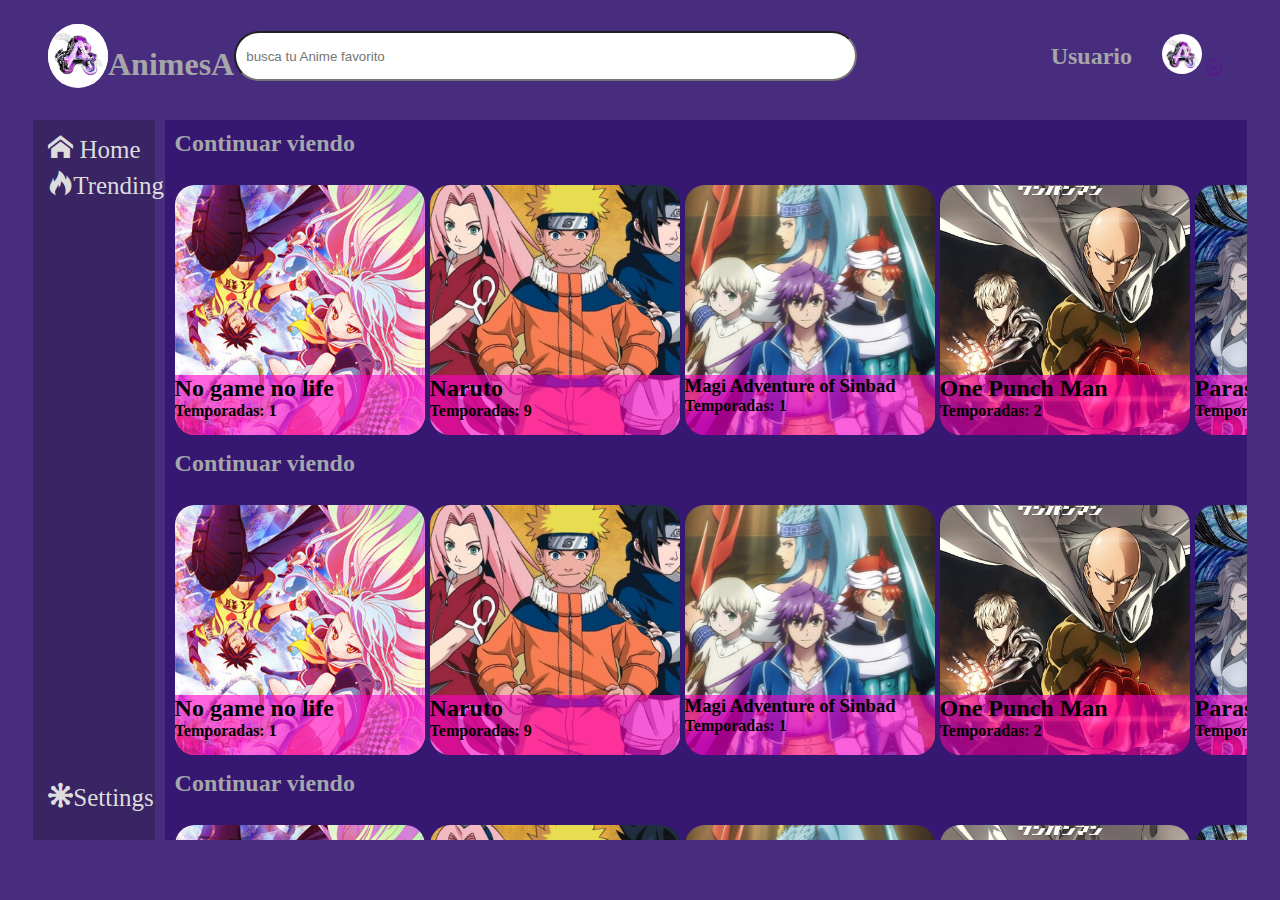
<file: Index.html>
<!DOCTYPE html>
<html lang="en">
<head>
    <meta charset="UTF-8">
    <meta name="viewport" content="width=device-width, initial-scale=1.0">
    <title>Anime</title>
    <link rel="stylesheet" href="Css/Styles.css">
    <link rel="icon" href="Imagenes/Logo.jpg">
    <link rel="stylesheet" href="Icon/style.css">
</head>
<body>
    <div class="hero">
        <div class="div-marca">
            <figure class="Logo-head">
                <img src="Imagenes/Logo.jpg" alt="" class="Logo">
            </figure>
            <h1>AnimesA</h1>
        </div>
        <div class="div-search">
            <input type="search" placeholder="busca tu Anime favorito">
        </div>
        <div class="div-user">
            <h2 class="User">Usuario</h2>
            <figure class="User-image">
                <a href="">
                    <img src="Imagenes/Logo.jpg" alt="">
                    <span class="icon-down"></span>
                </a>
            </figure>
        </div>
    </div>
    <div class="container">
        <div class="settings">
            <a id="Home" href=""> <span class="icon-home"></span> Home</a>
            <a id="Trending" href=""><span class="icon-fire"></span>Trending</a>
            <a id="Settings" href=""><span class="icon-svg"></span>Settings</a>
        </div>
        <section>
            <div class="section-div">
                <h2 class="title-anime">Continuar viendo</h2>
                <div class="details-anime">
                    <figure class="border-image">
                        <img src="Imagenes/No_Game_No_Life.jpg" alt="">
                    </figure>
                    <div class="under-image">
                        <h2>No game no life</h2>
                        <h4>Temporadas: 1</h4>
                    </div>
                </div>
                <div class="details-anime2">
                    <figure class="border-image2">
                        <img src="Imagenes/Naruto.jpg" alt="">
                    </figure>
                    <div class="under-image2">
                        <h2>Naruto</h2>
                        <h4>Temporadas: 9</h4>
                    </div>
                </div>
                <div class="details-anime3">
                    <figure class="border-image3">
                        <img src="Imagenes/Magi-Sinbad.jpg" alt="">
                    </figure>
                    <div class="under-image3">
                        <h3>Magi Adventure of Sinbad</h3>
                        <h4>Temporadas: 1</h4>
                    </div>
                </div>
                <div class="details-anime4">
                    <figure class="border-image4">
                        <img src="Imagenes/One-Punch-Man.jpg" alt="">
                    </figure>
                    <div class="under-image4">
                        <h2>One Punch Man</h2>
                        <h4>Temporadas: 2</h4>
                    </div>
                </div>
                <div class="details-anime5">
                    <figure class="border-image5">
                        <img src="Imagenes/Parasite.jpg" alt="">
                    </figure>
                    <div class="under-image5">
                        <h2>Parasite</h2>
                        <h4>Temporadas: 1</h4>
                    </div>
                </div>
                <div class="details-anime6">
                    <figure class="border-image6">
                        <img src="Imagenes/Rick-and-Morty.jpg" alt="">
                    </figure>
                    <div class="under-image6">
                        <h2>Rick and Morty</h2>
                        <h4>Temporadas: 4</h4>
                    </div>
                </div>
                <div class="details-anime7">
                    <figure class="border-image7">
                        <img src="Imagenes/Sao.jpg" alt="">
                    </figure>
                    <div class="under-image7">
                        <h2>Sword art online</h2>
                        <h4>Temporadas: 4</h4>
                    </div>
                </div>
                <div class="details-anime8">
                    <figure class="border-image8">
                        <img src="Imagenes/The-seven-deadly-sins.jpg" alt="">
                    </figure>
                    <div class="under-image8">
                        <h2>The seven deadlye sins</h2>
                        <h4>Temporadas: 3</h4>
                    </div>
                </div>
                <div class="details-anime9">
                    <figure class="border-image9">
                        <img src="Imagenes/Toradora.jpg" alt="">
                    </figure>
                    <div class="under-image9">
                        <h2>Toradora</h2>
                        <h4>Temporadas: 1</h4>
                    </div>
                </div>
                <div class="details-anime1-0">
                    <figure class="border-image10">
                        <img src="Imagenes/violet-evergarden-cuerpo.jpg" alt="">
                    </figure>
                    <div class="under-image1-0">
                        <h2>Violet Evergarden</h2>
                        <h4>Temporadas: 1</h4>
                    </div>
                </div>   
            </div>
            
            
            
            
            
            
            
            
            
            
            
            <div class="section-div">
                <h2 class="title-anime">Continuar viendo</h2>
                <div class="details-anime11">
                    <figure class="border-image11">
                        <img src="Imagenes/No_Game_No_Life.jpg" alt="">
                    </figure>
                    <div class="under-image11">
                        <h2>No game no life</h2>
                        <h4>Temporadas: 1</h4>
                    </div>
                </div>
                <div class="details-anime12">
                    <figure class="border-image12">
                        <img src="Imagenes/Naruto.jpg" alt="">
                    </figure>
                    <div class="under-image12">
                        <h2>Naruto</h2>
                        <h4>Temporadas: 9</h4>
                    </div>
                </div>
                <div class="details-anime13">
                    <figure class="border-image13">
                        <img src="Imagenes/Magi-Sinbad.jpg" alt="">
                    </figure>
                    <div class="under-image13">
                        <h3>Magi Adventure of Sinbad</h3>
                        <h4>Temporadas: 1</h4>
                    </div>
                </div>
                <div class="details-anime14">
                    <figure class="border-image14">
                        <img src="Imagenes/One-Punch-Man.jpg" alt="">
                    </figure>
                    <div class="under-image14">
                        <h2>One Punch Man</h2>
                        <h4>Temporadas: 2</h4>
                    </div>
                </div>
                <div class="details-anime15">
                    <figure class="border-image15">
                        <img src="Imagenes/Parasite.jpg" alt="">
                    </figure>
                    <div class="under-image15">
                        <h2>Parasite</h2>
                        <h4>Temporadas: 1</h4>
                    </div>
                </div>
                <div class="details-anime16">
                    <figure class="border-image16">
                        <img src="Imagenes/Rick-and-Morty.jpg" alt="">
                    </figure>
                    <div class="under-image16">
                        <h2>Rick and Morty</h2>
                        <h4>Temporadas: 4</h4>
                    </div>
                </div>
                <div class="details-anime17">
                    <figure class="border-image17">
                        <img src="Imagenes/Sao.jpg" alt="">
                    </figure>
                    <div class="under-image17">
                        <h2>Sword art online</h2>
                        <h4>Temporadas: 4</h4>
                    </div>
                </div>
                <div class="details-anime18">
                    <figure class="border-image18">
                        <img src="Imagenes/The-seven-deadly-sins.jpg" alt="">
                    </figure>
                    <div class="under-image18">
                        <h2>The seven deadlye sins</h2>
                        <h4>Temporadas: 3</h4>
                    </div>
                </div>
                <div class="details-anime19">
                    <figure class="border-image19">
                        <img src="Imagenes/Toradora.jpg" alt="">
                    </figure>
                    <div class="under-image19">
                        <h2>Toradora</h2>
                        <h4>Temporadas: 1</h4>
                    </div>
                </div>
                <div class="details-anime20">
                    <figure class="border-image20">
                        <img src="Imagenes/violet-evergarden-cuerpo.jpg" alt="">
                    </figure>
                    <div class="under-image20">
                        <h2>Violet Evergarden</h2>
                        <h4>Temporadas: 1</h4>
                    </div>
                </div>
            </div>











            <div class="section-div">
                <h2 class="title-anime">Continuar viendo</h2>
                <div class="details-anime21">
                    <figure class="border-image21">
                        <img src="Imagenes/No_Game_No_Life.jpg" alt="">
                    </figure>
                    <div class="under-image21">
                        <h2>No game no life</h2>
                        <h4>Temporadas: 1</h4>
                    </div>
                </div>
                <div class="details-anime22">
                    <figure class="border-image22">
                        <img src="Imagenes/Naruto.jpg" alt="">
                    </figure>
                    <div class="under-image22">
                        <h2>Naruto</h2>
                        <h4>Temporadas: 9</h4>
                    </div>
                </div>
                <div class="details-anime23">
                    <figure class="border-image23">
                        <img src="Imagenes/Magi-Sinbad.jpg" alt="">
                    </figure>
                    <div class="under-image23">
                        <h3>Magi Adventure of Sinbad</h3>
                        <h4>Temporadas: 1</h4>
                    </div>
                </div>
                <div class="details-anime24">
                    <figure class="border-image24">
                        <img src="Imagenes/One-Punch-Man.jpg" alt="">
                    </figure>
                    <div class="under-image24">
                        <h2>One Punch Man</h2>
                        <h4>Temporadas: 2</h4>
                    </div>
                </div>
                <div class="details-anime25">
                    <figure class="border-image25">
                        <img src="Imagenes/Parasite.jpg" alt="">
                    </figure>
                    <div class="under-image25">
                        <h2>Parasite</h2>
                        <h4>Temporadas: 1</h4>
                    </div>
                </div>
                <div class="details-anime26">
                    <figure class="border-image26">
                        <img src="Imagenes/Rick-and-Morty.jpg" alt="">
                    </figure>
                    <div class="under-image26">
                        <h2>Rick and Morty</h2>
                        <h4>Temporadas: 4</h4>
                    </div>
                </div>
                <div class="details-anime27">
                    <figure class="border-image27">
                        <img src="Imagenes/Sao.jpg" alt="">
                    </figure>
                    <div class="under-image27">
                        <h2>Sword art online</h2>
                        <h4>Temporadas: 4</h4>
                    </div>
                </div>
                <div class="details-anime28">
                    <figure class="border-image28">
                        <img src="Imagenes/The-seven-deadly-sins.jpg" alt="">
                    </figure>
                    <div class="under-image28">
                        <h2>The seven deadlye sins</h2>
                        <h4>Temporadas: 3</h4>
                    </div>
                </div>
                <div class="details-anime29">
                    <figure class="border-image29">
                        <img src="Imagenes/Toradora.jpg" alt="">
                    </figure>
                    <div class="under-image29">
                        <h2>Toradora</h2>
                        <h4>Temporadas: 1</h4>
                    </div>
                </div>
                <div class="details-anime30">
                    <figure class="border-image30">
                        <img src="Imagenes/violet-evergarden-cuerpo.jpg" alt="">
                    </figure>
                    <div class="under-image30">
                        <h2>Violet Evergarden</h2>
                        <h4>Temporadas: 1</h4>
                    </div>
                </div>
                
            </div>
        </section>
        
    </div>
</body>
</html>
</file>
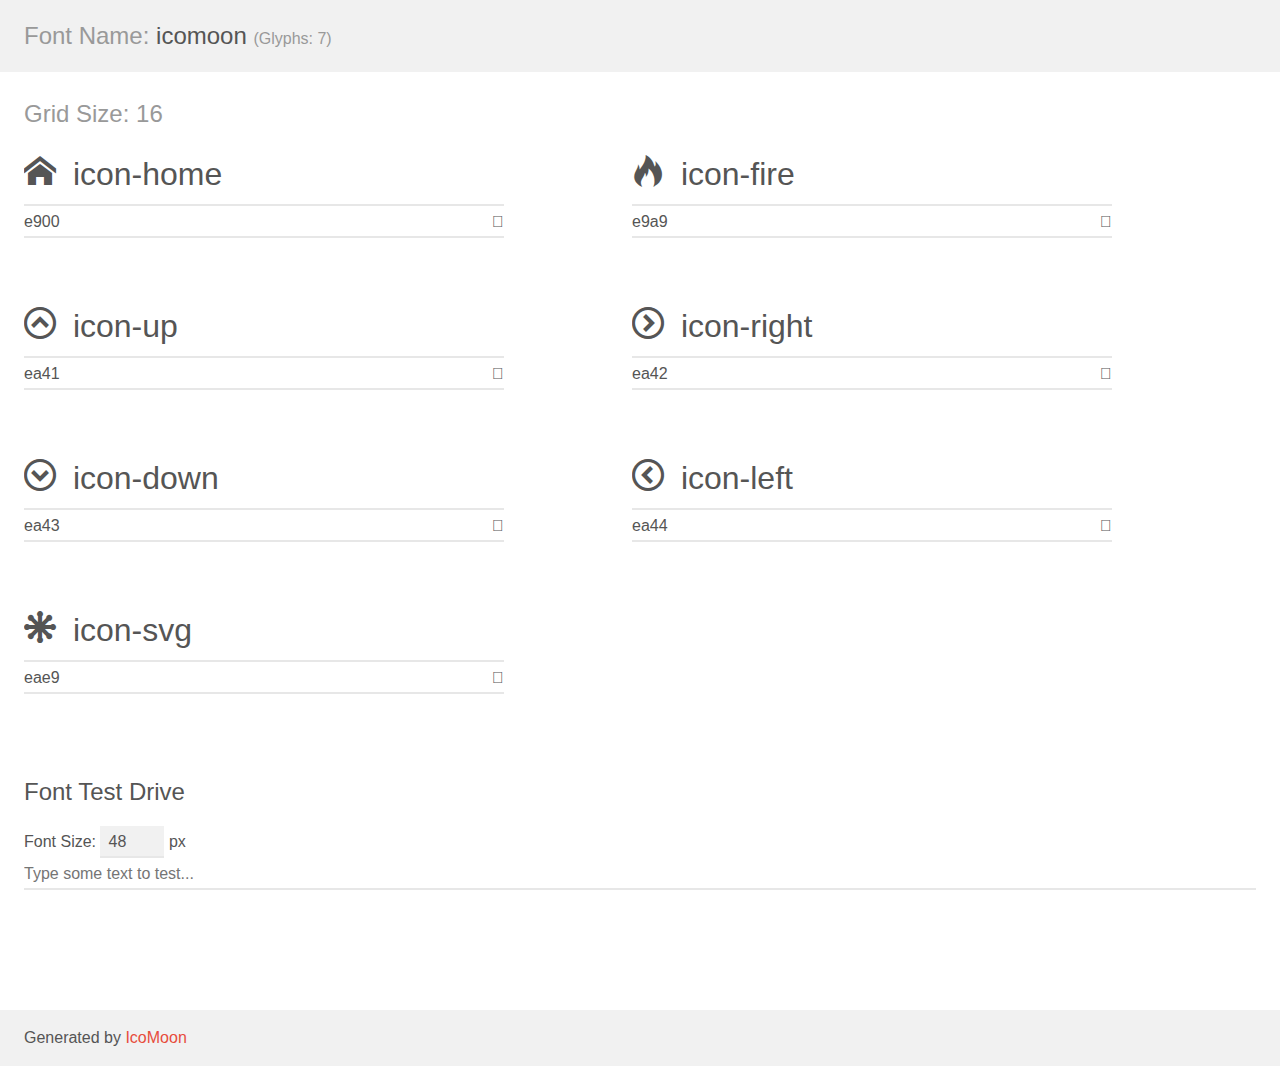
<file: Icon/demo.html>
<!doctype html>
<html>
<head>
    <meta charset="utf-8">
    <title>IcoMoon Demo</title>
    <meta name="description" content="An Icon Font Generated By IcoMoon.io">
    <meta name="viewport" content="width=device-width, initial-scale=1">
    <link rel="stylesheet" href="demo-files/demo.css">
    <link rel="stylesheet" href="style.css"></head>
<body>
    <div class="bgc1 clearfix">
        <h1 class="mhmm mvm"><span class="fgc1">Font Name:</span> icomoon <small class="fgc1">(Glyphs:&nbsp;7)</small></h1>
    </div>
    <div class="clearfix mhl ptl">
        <h1 class="mvm mtn fgc1">Grid Size: 16</h1>
        <div class="glyph fs1">
            <div class="clearfix bshadow0 pbs">
                <span class="icon-home"></span>
                <span class="mls"> icon-home</span>
            </div>
            <fieldset class="fs0 size1of1 clearfix hidden-false">
                <input type="text" readonly value="e900" class="unit size1of2" />
                <input type="text" maxlength="1" readonly value="&#xe900;" class="unitRight size1of2 talign-right" />
            </fieldset>
            <div class="fs0 bshadow0 clearfix hidden-true">
                <span class="unit pvs fgc1">liga: </span>
                <input type="text" readonly value="home, house" class="liga unitRight" />
            </div>
        </div>
        <div class="glyph fs1">
            <div class="clearfix bshadow0 pbs">
                <span class="icon-fire"></span>
                <span class="mls"> icon-fire</span>
            </div>
            <fieldset class="fs0 size1of1 clearfix hidden-false">
                <input type="text" readonly value="e9a9" class="unit size1of2" />
                <input type="text" maxlength="1" readonly value="&#xe9a9;" class="unitRight size1of2 talign-right" />
            </fieldset>
            <div class="fs0 bshadow0 clearfix hidden-true">
                <span class="unit pvs fgc1">liga: </span>
                <input type="text" readonly value="fire, flame" class="liga unitRight" />
            </div>
        </div>
        <div class="glyph fs1">
            <div class="clearfix bshadow0 pbs">
                <span class="icon-up"></span>
                <span class="mls"> icon-up</span>
            </div>
            <fieldset class="fs0 size1of1 clearfix hidden-false">
                <input type="text" readonly value="ea41" class="unit size1of2" />
                <input type="text" maxlength="1" readonly value="&#xea41;" class="unitRight size1of2 talign-right" />
            </fieldset>
            <div class="fs0 bshadow0 clearfix hidden-true">
                <span class="unit pvs fgc1">liga: </span>
                <input type="text" readonly value="circle-up, up3" class="liga unitRight" />
            </div>
        </div>
        <div class="glyph fs1">
            <div class="clearfix bshadow0 pbs">
                <span class="icon-right"></span>
                <span class="mls"> icon-right</span>
            </div>
            <fieldset class="fs0 size1of1 clearfix hidden-false">
                <input type="text" readonly value="ea42" class="unit size1of2" />
                <input type="text" maxlength="1" readonly value="&#xea42;" class="unitRight size1of2 talign-right" />
            </fieldset>
            <div class="fs0 bshadow0 clearfix hidden-true">
                <span class="unit pvs fgc1">liga: </span>
                <input type="text" readonly value="circle-right, right5" class="liga unitRight" />
            </div>
        </div>
        <div class="glyph fs1">
            <div class="clearfix bshadow0 pbs">
                <span class="icon-down"></span>
                <span class="mls"> icon-down</span>
            </div>
            <fieldset class="fs0 size1of1 clearfix hidden-false">
                <input type="text" readonly value="ea43" class="unit size1of2" />
                <input type="text" maxlength="1" readonly value="&#xea43;" class="unitRight size1of2 talign-right" />
            </fieldset>
            <div class="fs0 bshadow0 clearfix hidden-true">
                <span class="unit pvs fgc1">liga: </span>
                <input type="text" readonly value="circle-down, down3" class="liga unitRight" />
            </div>
        </div>
        <div class="glyph fs1">
            <div class="clearfix bshadow0 pbs">
                <span class="icon-left"></span>
                <span class="mls"> icon-left</span>
            </div>
            <fieldset class="fs0 size1of1 clearfix hidden-false">
                <input type="text" readonly value="ea44" class="unit size1of2" />
                <input type="text" maxlength="1" readonly value="&#xea44;" class="unitRight size1of2 talign-right" />
            </fieldset>
            <div class="fs0 bshadow0 clearfix hidden-true">
                <span class="unit pvs fgc1">liga: </span>
                <input type="text" readonly value="circle-left, left5" class="liga unitRight" />
            </div>
        </div>
        <div class="glyph fs1">
            <div class="clearfix bshadow0 pbs">
                <span class="icon-svg"></span>
                <span class="mls"> icon-svg</span>
            </div>
            <fieldset class="fs0 size1of1 clearfix hidden-false">
                <input type="text" readonly value="eae9" class="unit size1of2" />
                <input type="text" maxlength="1" readonly value="&#xeae9;" class="unitRight size1of2 talign-right" />
            </fieldset>
            <div class="fs0 bshadow0 clearfix hidden-true">
                <span class="unit pvs fgc1">liga: </span>
                <input type="text" readonly value="svg" class="liga unitRight" />
            </div>
        </div>
    </div>

    <!--[if gt IE 8]><!-->
    <div class="mhl clearfix mbl">
        <h1>Font Test Drive</h1>
        <label>
            Font Size: <input id="fontSize" type="number" class="textbox0 mbm"
            min="8" value="48" />
            px
        </label>
        <input id="testText" type="text" class="phl size1of1 mvl"
        placeholder="Type some text to test..." value=""/>
        <div id="testDrive" class="icon-" style="font-family: icomoon">&nbsp;
        </div>
    </div>
    <!--<![endif]-->
    <div class="bgc1 clearfix">
        <p class="mhl">Generated by <a href="https://icomoon.io/app">IcoMoon</a></p>
    </div>

    <script src="demo-files/demo.js"></script>
</body>
</html>
</file>
<file: Css/Styles.css>
body {
    background: #482d7e;
    display: grid;
    grid-template-rows: 10% 90%;
    color: #a5a6a7;
}
.hero {
    display: grid;
    grid-template-columns: repeat(6, 1fr);
    grid-template-areas: "div-marca div-search div-search div-search div-user div-user"
}
.head {

}
.div-marca{
    display: flex;
    grid-area: div-marca;
}
.div-marca h1 {
    align-self: flex-end;
}
.Logo-head {
    width: 60px;
    border-radius: 60%;
    overflow: hidden;
    background: #ffffff;
    margin-right: 0;
}
.Logo-head img{
    width: 100%;    
}
.div-search{
    display: flex;
    grid-area: div-search;
    align-items: center;
}
.div-search input {
    width: 100%;
    height: 50px;
    border-radius: 25px;
    padding: 10px;
}
.div-user{
    display: flex;
    grid-area: div-user;
    justify-content: flex-end;
    margin-right: 50px;
    align-items: center;
}
.User {
    margin-right:30px ;
}
.User-image {
    display: flex;
    width: 60px;
    margin: 0;
    align-items: center;
}
.User-image img {
    width: 40px;
    border-radius: 50%;
}
.icon-down {
    width: 10px;
}





.container {
    margin: 2%;
    display: grid;
    grid-template-columns: 10% 80%;
    height: 80vh;
    overflow: hidden;
}
.settings {
    background: #392464;
    font-size: 25px;
    padding: 15px;
    display: grid;
    grid-template-rows: 5% 85% 10%;
    margin: 0;
    height: 80vh;
}
.settings a {
    text-decoration: none;
    color: #dddddd;
}

section {
    display: grid;
    grid-template-rows: repeat(6, 320px);
    padding-left: 10px;
    width: 100vw;
    overflow-y: scroll;
}
.section-div{
    padding: 10px;
    background: #361872;
    overflow-x: scroll;
    overflow-y: hidden;
    position: relative;
    display: grid;
    grid-gap: 5px;
    grid-template: 50px 250px / repeat(10, 250px);
    grid-template-areas: "title-anime title-anime title-anime title-anime title-anime title-anime title-anime title-anime title-anime title-anime"
                         "details-anime details-anime2 details-anime3 details-anime4 details-anime5 details-anime6 details-anime7 details-anime8 details-anime9 details-anime10";
}
.section-div::-webkit-scrollbar{
    height: 10px;
}
.section-div::-webkit-scrollbar-thumb{
    background: #9022a7;
    border-radius: 5px;
}
[class^="details-anime"] {
    cursor: pointer;
}


.title-anime{
    margin: 0;
    height: 50px;
    align-self: center;
    grid-area: title-anime;
}

.details-anime{
    color: #000000;
    grid-area: details-anime;
    width: 250px;
    height: 250px;
    position: relative;
    overflow: hidden;
    border-radius: 20px;
}
.border-image{
    width: 100%;
    height: 100%;
    margin: 0;
}

.border-image img{
    width: 100%;
    height: 100%;
    object-fit: cover;
    margin: 0;
    border-bottom-left-radius:10px ;
    border-bottom-right-radius:10px ;
    z-index: 0;
}

.under-image{
    position: absolute;
    width: 100%;
    margin: 0;
    background: rgba(255, 0, 200, 0.6);
    margin-top: -60px;
    z-index: 1;
    height: 100%;
}
.under-image h2{
    margin: 0;
}
.under-image h4{
    margin: 0;
}
.under-image p{
    margin: 0;
    margin-bottom: 3px;
    flex-shrink: 0;
}

.details-anime2{
    color: #000000;
    grid-area: details-anime2;
    width: 250px;
    height: 250px;
    position: relative;
    overflow: hidden;
    border-radius: 20px;
}
.border-image2{
    width: 100%;
    height: 100%;
    margin: 0;
}

.border-image2 img{
    width: 100%;
    height: 100%;
    object-fit: cover;
    margin: 0;
    border-bottom-left-radius:10px ;
    border-bottom-right-radius:10px ;
    z-index: 0;
}

.under-image2{
    position: absolute;
    width: 100%;
    margin: 0;
    background: rgba(255, 0, 200, 0.6);
    margin-top: -60px;
    z-index: 1;
    height: 100%;
}
.under-image2 h2{
    margin: 0;
}
.under-image2 h4{
    margin: 0;
}
.under-image2 p{
    margin: 0;
    margin-bottom: 3px;
    flex-shrink: 0;
}




.details-anime3{
    color: #000000;
    grid-area: details-anime3;
    width: 250px;
    height: 250px;
    position: relative;
    overflow: hidden;
    border-radius: 20px;
}
.border-image3{
    width: 100%;
    height: 100%;
    margin: 0;
}

.border-image3 img{
    width: 100%;
    height: 100%;
    object-fit: cover;
    margin: 0;
    border-bottom-left-radius:10px ;
    border-bottom-right-radius:10px ;
    z-index: 0;
}

.under-image3{
    position: absolute;
    width: 100%;
    margin: 0;
    background: rgba(255, 0, 200, 0.6);
    margin-top: -60px;
    z-index: 1;
    height: 100%;
}
.under-image3 h3{
    margin: 0;
}
.under-image3 h4{
    margin: 0;
}
.under-image3 p{
    margin: 0;
    margin-bottom: 3px;
    flex-shrink: 0;
}



.details-anime4{
    color: #000000;
    grid-area: details-anime4;
    width: 250px;
    height: 250px;
    position: relative;
    overflow: hidden;
    border-radius: 20px;
}
.border-image4{
    width: 100%;
    height: 100%;
    margin: 0;
}

.border-image4 img{
    width: 100%;
    height: 100%;
    object-fit: cover;
    margin: 0;
    border-bottom-left-radius:10px ;
    border-bottom-right-radius:10px ;
    z-index: 0;
}

.under-image4{
    position: absolute;
    width: 100%;
    margin: 0;
    background: rgba(255, 0, 200, 0.6);
    margin-top: -60px;
    z-index: 1;
    height: 100%;
}
.under-image4 h2{
    margin: 0;
}
.under-image4 h4{
    margin: 0;
}
.under-image4 p{
    margin: 0;
    margin-bottom: 3px;
    flex-shrink: 0;
}



.details-anime5{
    color: #000000;
    grid-area: details-anime5;
    width: 250px;
    height: 250px;
    position: relative;
    overflow: hidden;
    border-radius: 20px;
}
.border-image5{
    width: 100%;
    height: 100%;
    margin: 0;
}

.border-image5 img{
    width: 100%;
    height: 100%;
    object-fit: cover;
    margin: 0;
    border-bottom-left-radius:10px ;
    border-bottom-right-radius:10px ;
    z-index: 0;
}

.under-image5{
    position: absolute;
    width: 100%;
    margin: 0;
    background: rgba(255, 0, 200, 0.6);
    margin-top: -60px;
    z-index: 1;
    height: 100%;
}
.under-image5 h2{
    margin: 0;
}
.under-image5 h4{
    margin: 0;
}
.under-image5 p{
    margin: 0;
    margin-bottom: 3px;
    flex-shrink: 0;
}






.details-anime6{
    color: #000000;
    grid-area: details-anime6;
    width: 250px;
    height: 250px;
    position: relative;
    overflow: hidden;
    border-radius: 20px;
}
.border-image6{
    width: 100%;
    height: 100%;
    margin: 0;
}

.border-image6 img{
    width: 100%;
    height: 100%;
    object-fit: cover;
    margin: 0;
    border-bottom-left-radius:10px ;
    border-bottom-right-radius:10px ;
    z-index: 0;
}

.under-image6{
    position: absolute;
    width: 100%;
    margin: 0;
    background: rgba(255, 0, 200, 0.6);
    margin-top: -60px;
    z-index: 1;
    height: 100%;
}
.under-image6 h2{
    margin: 0;
}
.under-image6 h4{
    margin: 0;
}
.under-image6 p{
    margin: 0;
    margin-bottom: 3px;
    flex-shrink: 0;
}



.details-anime7{
    color: #000000;
    grid-area: details-anime7;
    width: 250px;
    height: 250px;
    position: relative;
    overflow: hidden;
    border-radius: 20px;
}
.border-image7{
    width: 100%;
    height: 100%;
    margin: 0;
}

.border-image7 img{
    width: 100%;
    height: 100%;
    object-fit: cover;
    margin: 0;
    border-bottom-left-radius:10px ;
    border-bottom-right-radius:10px ;
    z-index: 0;
}

.under-image7{
    position: absolute;
    width: 100%;
    margin: 0;
    background: rgba(255, 0, 200, 0.6);
    margin-top: -60px;
    z-index: 1;
    height: 100%;
}
.under-image7 h2{
    margin: 0;
}
.under-image7 h4{
    margin: 0;
}
.under-image7 p{
    margin: 0;
    margin-bottom: 3px;
    flex-shrink: 0;
}




.details-anime8{
    color: #000000;
    grid-area: details-anime8;
    width: 250px;
    height: 250px;
    position: relative;
    overflow: hidden;
    border-radius: 20px;
}
.border-image8{
    width: 100%;
    height: 100%;
    margin: 0;
}

.border-image8 img{
    width: 100%;
    height: 100%;
    object-fit: cover;
    margin: 0;
    border-bottom-left-radius:10px ;
    border-bottom-right-radius:10px ;
    z-index: 0;
}

.under-image8{
    position: absolute;
    width: 100%;
    margin: 0;
    background: rgba(255, 0, 200, 0.6);
    margin-top: -60px;
    z-index: 1;
    height: 100%;
}
.under-image8 h2{
    margin: 0;
}
.under-image8 h4{
    margin: 0;
}
.under-image8 p{
    margin: 0;
    margin-bottom: 3px;
    flex-shrink: 0;
}



.details-anime9{
    color: #000000;
    grid-area: details-anime9;
    width: 250px;
    height: 250px;
    position: relative;
    overflow: hidden;
    border-radius: 20px;
}
.border-image9{
    width: 100%;
    height: 100%;
    margin: 0;
}

.border-image9 img{
    width: 100%;
    height: 100%;
    object-fit: cover;
    margin: 0;
    border-bottom-left-radius:10px ;
    border-bottom-right-radius:10px ;
    z-index: 0;
}

.under-image9{
    position: absolute;
    width: 100%;
    margin: 0;
    background: rgba(255, 0, 200, 0.6);
    margin-top: -60px;
    z-index: 1;
    height: 100%;
}
.under-image9 h2{
    margin: 0;
}
.under-image9 h4{
    margin: 0;
}
.under-image9 p{
    margin: 0;
    margin-bottom: 3px;
    flex-shrink: 0;
}




.details-anime10{
    color: #000000;
    grid-area: details-anime10;
    width: 250px;
    height: 250px;
    position: relative;
    overflow: hidden;
    border-radius: 20px;
}
.border-image10{
    width: 100%;
    height: 100%;
    margin: 0;
}

.border-image10 img{
    width: 100%;
    height: 100%;
    object-fit: cover;
    margin: 0;
    border-bottom-left-radius:10px ;
    border-bottom-right-radius:10px ;
    z-index: 0;
}

.under-image10{
    position: absolute;
    width: 100%;
    margin: 0;
    background: rgba(255, 0, 200, 0.6);
    margin-top: -60px;
    z-index: 1;
    height: 100%;
}
.under-image10 h2{
    margin: 0;
}
.under-image10 h4{
    margin: 0;
}
.under-image10 p{
    margin: 0;
    margin-bottom: 3px;
    flex-shrink: 0;
}






.details-anime11{
    color: #000000;
    grid-area: details-anime;
    width: 250px;
    height: 250px;
    position: relative;
    overflow: hidden;
    border-radius: 20px;
}
.border-image11{
    width: 100%;
    height: 100%;
    margin: 0;
}

.border-image11 img{
    width: 100%;
    height: 100%;
    object-fit: cover;
    margin: 0;
    border-bottom-left-radius:10px ;
    border-bottom-right-radius:10px ;
    z-index: 0;
}

.under-image11{
    position: absolute;
    width: 100%;
    margin: 0;
    background: rgba(255, 0, 200, 0.6);
    margin-top: -60px;
    z-index: 1;
    height: 100%;
}
.under-image11 h2{
    margin: 0;
}
.under-image11 h4{
    margin: 0;
}
.under-image11 p{
    margin: 0;
    margin-bottom: 3px;
    flex-shrink: 0;
}

.details-anime12{
    color: #000000;
    grid-area: details-anime2;
    width: 250px;
    height: 250px;
    position: relative;
    overflow: hidden;
    border-radius: 20px;
}
.border-image12{
    width: 100%;
    height: 100%;
    margin: 0;
}

.border-image12 img{
    width: 100%;
    height: 100%;
    object-fit: cover;
    margin: 0;
    border-bottom-left-radius:10px ;
    border-bottom-right-radius:10px ;
    z-index: 0;
}

.under-image12{
    position: absolute;
    width: 100%;
    margin: 0;
    background: rgba(255, 0, 200, 0.6);
    margin-top: -60px;
    z-index: 1;
    height: 100%;
}
.under-image12 h2{
    margin: 0;
}
.under-image12 h4{
    margin: 0;
}
.under-image12 p{
    margin: 0;
    margin-bottom: 3px;
    flex-shrink: 0;
}




.details-anime13{
    color: #000000;
    grid-area: details-anime3;
    width: 250px;
    height: 250px;
    position: relative;
    overflow: hidden;
    border-radius: 20px;
}
.border-image13{
    width: 100%;
    height: 100%;
    margin: 0;
}

.border-image13 img{
    width: 100%;
    height: 100%;
    object-fit: cover;
    margin: 0;
    border-bottom-left-radius:10px ;
    border-bottom-right-radius:10px ;
    z-index: 0;
}

.under-image13{
    position: absolute;
    width: 100%;
    margin: 0;
    background: rgba(255, 0, 200, 0.6);
    margin-top: -60px;
    z-index: 1;
    height: 100%;
}
.under-image13 h3{
    margin: 0;
}
.under-image13 h4{
    margin: 0;
}
.under-image13 p{
    margin: 0;
    margin-bottom: 3px;
    flex-shrink: 0;
}



.details-anime14{
    color: #000000;
    grid-area: details-anime4;
    width: 250px;
    height: 250px;
    position: relative;
    overflow: hidden;
    border-radius: 20px;
}
.border-image14{
    width: 100%;
    height: 100%;
    margin: 0;
}

.border-image14 img{
    width: 100%;
    height: 100%;
    object-fit: cover;
    margin: 0;
    border-bottom-left-radius:10px ;
    border-bottom-right-radius:10px ;
    z-index: 0;
}

.under-image14{
    position: absolute;
    width: 100%;
    margin: 0;
    background: rgba(255, 0, 200, 0.6);
    margin-top: -60px;
    z-index: 1;
    height: 100%;
}
.under-image14 h2{
    margin: 0;
}
.under-image14 h4{
    margin: 0;
}
.under-image14 p{
    margin: 0;
    margin-bottom: 3px;
    flex-shrink: 0;
}



.details-anime15{
    color: #000000;
    grid-area: details-anime5;
    width: 250px;
    height: 250px;
    position: relative;
    overflow: hidden;
    border-radius: 20px;
}
.border-image15{
    width: 100%;
    height: 100%;
    margin: 0;
}

.border-image15 img{
    width: 100%;
    height: 100%;
    object-fit: cover;
    margin: 0;
    border-bottom-left-radius:10px ;
    border-bottom-right-radius:10px ;
    z-index: 0;
}

.under-image15{
    position: absolute;
    width: 100%;
    margin: 0;
    background: rgba(255, 0, 200, 0.6);
    margin-top: -60px;
    z-index: 1;
    height: 100%;
}
.under-image15 h2{
    margin: 0;
}
.under-image15 h4{
    margin: 0;
}
.under-image15 p{
    margin: 0;
    margin-bottom: 3px;
    flex-shrink: 0;
}






.details-anime16{
    color: #000000;
    grid-area: details-anime6;
    width: 250px;
    height: 250px;
    position: relative;
    overflow: hidden;
    border-radius: 20px;
}
.border-image16{
    width: 100%;
    height: 100%;
    margin: 0;
}

.border-image16 img{
    width: 100%;
    height: 100%;
    object-fit: cover;
    margin: 0;
    border-bottom-left-radius:10px ;
    border-bottom-right-radius:10px ;
    z-index: 0;
}

.under-image16{
    position: absolute;
    width: 100%;
    margin: 0;
    background: rgba(255, 0, 200, 0.6);
    margin-top: -60px;
    z-index: 1;
    height: 100%;
}
.under-image16 h2{
    margin: 0;
}
.under-image16 h4{
    margin: 0;
}
.under-image16 p{
    margin: 0;
    margin-bottom: 3px;
    flex-shrink: 0;
}



.details-anime17{
    color: #000000;
    grid-area: details-anime7;
    width: 250px;
    height: 250px;
    position: relative;
    overflow: hidden;
    border-radius: 20px;
}
.border-image17{
    width: 100%;
    height: 100%;
    margin: 0;
}

.border-image17 img{
    width: 100%;
    height: 100%;
    object-fit: cover;
    margin: 0;
    border-bottom-left-radius:10px ;
    border-bottom-right-radius:10px ;
    z-index: 0;
}

.under-image17{
    position: absolute;
    width: 100%;
    margin: 0;
    background: rgba(255, 0, 200, 0.6);
    margin-top: -60px;
    z-index: 1;
    height: 100%;
}
.under-image17 h2{
    margin: 0;
}
.under-image17 h4{
    margin: 0;
}
.under-image17 p{
    margin: 0;
    margin-bottom: 3px;
    flex-shrink: 0;
}




.details-anime18{
    color: #000000;
    grid-area: details-anime8;
    width: 250px;
    height: 250px;
    position: relative;
    overflow: hidden;
    border-radius: 20px;
}
.border-image18{
    width: 100%;
    height: 100%;
    margin: 0;
}

.border-image18 img{
    width: 100%;
    height: 100%;
    object-fit: cover;
    margin: 0;
    border-bottom-left-radius:10px ;
    border-bottom-right-radius:10px ;
    z-index: 0;
}

.under-image18{
    position: absolute;
    width: 100%;
    margin: 0;
    background: rgba(255, 0, 200, 0.6);
    margin-top: -60px;
    z-index: 1;
    height: 100%;
}
.under-image18 h2{
    margin: 0;
}
.under-image18 h4{
    margin: 0;
}
.under-image18 p{
    margin: 0;
    margin-bottom: 3px;
    flex-shrink: 0;
}



.details-anime19{
    color: #000000;
    grid-area: details-anime9;
    width: 250px;
    height: 250px;
    position: relative;
    overflow: hidden;
    border-radius: 20px;
}
.border-image19{
    width: 100%;
    height: 100%;
    margin: 0;
}

.border-image19 img{
    width: 100%;
    height: 100%;
    object-fit: cover;
    margin: 0;
    border-bottom-left-radius:10px ;
    border-bottom-right-radius:10px ;
    z-index: 0;
}

.under-image19{
    position: absolute;
    width: 100%;
    margin: 0;
    background: rgba(255, 0, 200, 0.6);
    margin-top: -60px;
    z-index: 1;
    height: 100%;
}
.under-image19 h2{
    margin: 0;
}
.under-image19 h4{
    margin: 0;
}
.under-image19 p{
    margin: 0;
    margin-bottom: 3px;
    flex-shrink: 0;
}




.details-anime20{
    color: #000000;
    grid-area: details-anime10;
    width: 250px;
    height: 250px;
    position: relative;
    overflow: hidden;
    border-radius: 20px;
}
.border-image20{
    width: 100%;
    height: 100%;
    margin: 0;
}

.border-image20 img{
    width: 100%;
    height: 100%;
    object-fit: cover;
    margin: 0;
    border-bottom-left-radius:10px ;
    border-bottom-right-radius:10px ;
    z-index: 0;
}

.under-image20{
    position: absolute;
    width: 100%;
    margin: 0;
    background: rgba(255, 0, 200, 0.6);
    margin-top: -60px;
    z-index: 1;
    height: 100%;
}
.under-image20 h2{
    margin: 0;
}
.under-image20 h4{
    margin: 0;
}
.under-image20 p{
    margin: 0;
    margin-bottom: 3px;
    flex-shrink: 0;
}










.details-anime21{
    color: #000000;
    grid-area: details-anime;
    width: 250px;
    height: 250px;
    position: relative;
    overflow: hidden;
    border-radius: 20px;
}
.border-image21{
    width: 100%;
    height: 100%;
    margin: 0;
}

.border-image21 img{
    width: 100%;
    height: 100%;
    object-fit: cover;
    margin: 0;
    border-bottom-left-radius:10px ;
    border-bottom-right-radius:10px ;
    z-index: 0;
}

.under-image21{
    position: absolute;
    width: 100%;
    margin: 0;
    background: rgba(255, 0, 200, 0.6);
    margin-top: -60px;
    z-index: 1;
    height: 100%;
}
.under-image21 h2{
    margin: 0;
}
.under-image21 h4{
    margin: 0;
}
.under-image21 p{
    margin: 0;
    margin-bottom: 3px;
    flex-shrink: 0;
}

.details-anime22{
    color: #000000;
    grid-area: details-anime2;
    width: 250px;
    height: 250px;
    position: relative;
    overflow: hidden;
    border-radius: 20px;
}
.border-image22{
    width: 100%;
    height: 100%;
    margin: 0;
}

.border-image22 img{
    width: 100%;
    height: 100%;
    object-fit: cover;
    margin: 0;
    border-bottom-left-radius:10px ;
    border-bottom-right-radius:10px ;
    z-index: 0;
}

.under-image22{
    position: absolute;
    width: 100%;
    margin: 0;
    background: rgba(255, 0, 200, 0.6);
    margin-top: -60px;
    z-index: 1;
    height: 100%;
}
.under-image22 h2{
    margin: 0;
}
.under-image22 h4{
    margin: 0;
}
.under-image22 p{
    margin: 0;
    margin-bottom: 3px;
    flex-shrink: 0;
}




.details-anime23{
    color: #000000;
    grid-area: details-anime3;
    width: 250px;
    height: 250px;
    position: relative;
    overflow: hidden;
    border-radius: 20px;
}
.border-image23{
    width: 100%;
    height: 100%;
    margin: 0;
}

.border-image23 img{
    width: 100%;
    height: 100%;
    object-fit: cover;
    margin: 0;
    border-bottom-left-radius:10px ;
    border-bottom-right-radius:10px ;
    z-index: 0;
}

.under-image23{
    position: absolute;
    width: 100%;
    margin: 0;
    background: rgba(255, 0, 200, 0.6);
    margin-top: -60px;
    z-index: 1;
    height: 100%;
}
.under-image23 h3{
    margin: 0;
}
.under-image23 h4{
    margin: 0;
}
.under-image23 p{
    margin: 0;
    margin-bottom: 3px;
    flex-shrink: 0;
}



.details-anime24{
    color: #000000;
    grid-area: details-anime4;
    width: 250px;
    height: 250px;
    position: relative;
    overflow: hidden;
    border-radius: 20px;
}
.border-image24{
    width: 100%;
    height: 100%;
    margin: 0;
}

.border-image24 img{
    width: 100%;
    height: 100%;
    object-fit: cover;
    margin: 0;
    border-bottom-left-radius:10px ;
    border-bottom-right-radius:10px ;
    z-index: 0;
}

.under-image24{
    position: absolute;
    width: 100%;
    margin: 0;
    background: rgba(255, 0, 200, 0.6);
    margin-top: -60px;
    z-index: 1;
    height: 100%;
}
.under-image24 h2{
    margin: 0;
}
.under-image24 h4{
    margin: 0;
}
.under-image24 p{
    margin: 0;
    margin-bottom: 3px;
    flex-shrink: 0;
}



.details-anime25{
    color: #000000;
    grid-area: details-anime5;
    width: 250px;
    height: 250px;
    position: relative;
    overflow: hidden;
    border-radius: 20px;
}
.border-image25{
    width: 100%;
    height: 100%;
    margin: 0;
}

.border-image25 img{
    width: 100%;
    height: 100%;
    object-fit: cover;
    margin: 0;
    border-bottom-left-radius:10px ;
    border-bottom-right-radius:10px ;
    z-index: 0;
}

.under-image25{
    position: absolute;
    width: 100%;
    margin: 0;
    background: rgba(255, 0, 200, 0.6);
    margin-top: -60px;
    z-index: 1;
    height: 100%;
}
.under-image25 h2{
    margin: 0;
}
.under-image25 h4{
    margin: 0;
}
.under-image25 p{
    margin: 0;
    margin-bottom: 3px;
    flex-shrink: 0;
}






.details-anime26{
    color: #000000;
    grid-area: details-anime6;
    width: 250px;
    height: 250px;
    position: relative;
    overflow: hidden;
    border-radius: 20px;
}
.border-image26{
    width: 100%;
    height: 100%;
    margin: 0;
}

.border-image26 img{
    width: 100%;
    height: 100%;
    object-fit: cover;
    margin: 0;
    border-bottom-left-radius:10px ;
    border-bottom-right-radius:10px ;
    z-index: 0;
}

.under-image26{
    position: absolute;
    width: 100%;
    margin: 0;
    background: rgba(255, 0, 200, 0.6);
    margin-top: -60px;
    z-index: 1;
    height: 100%;
}
.under-image26 h2{
    margin: 0;
}
.under-image26 h4{
    margin: 0;
}
.under-image26 p{
    margin: 0;
    margin-bottom: 3px;
    flex-shrink: 0;
}



.details-anime27{
    color: #000000;
    grid-area: details-anime7;
    width: 250px;
    height: 250px;
    position: relative;
    overflow: hidden;
    border-radius: 20px;
}
.border-image27{
    width: 100%;
    height: 100%;
    margin: 0;
}

.border-image27 img{
    width: 100%;
    height: 100%;
    object-fit: cover;
    margin: 0;
    border-bottom-left-radius:10px ;
    border-bottom-right-radius:10px ;
    z-index: 0;
}

.under-image27{
    position: absolute;
    width: 100%;
    margin: 0;
    background: rgba(255, 0, 200, 0.6);
    margin-top: -60px;
    z-index: 1;
    height: 100%;
}
.under-image27 h2{
    margin: 0;
}
.under-image27 h4{
    margin: 0;
}
.under-image27 p{
    margin: 0;
    margin-bottom: 3px;
    flex-shrink: 0;
}




.details-anime28{
    color: #000000;
    grid-area: details-anime8;
    width: 250px;
    height: 250px;
    position: relative;
    overflow: hidden;
    border-radius: 20px;
}
.border-image28{
    width: 100%;
    height: 100%;
    margin: 0;
}

.border-image28 img{
    width: 100%;
    height: 100%;
    object-fit: cover;
    margin: 0;
    border-bottom-left-radius:10px ;
    border-bottom-right-radius:10px ;
    z-index: 0;
}

.under-image28{
    position: absolute;
    width: 100%;
    margin: 0;
    background: rgba(255, 0, 200, 0.6);
    margin-top: -60px;
    z-index: 1;
    height: 100%;
}
.under-image28 h2{
    margin: 0;
}
.under-image28 h4{
    margin: 0;
}
.under-image28 p{
    margin: 0;
    margin-bottom: 3px;
    flex-shrink: 0;
}



.details-anime29{
    color: #000000;
    grid-area: details-anime9;
    width: 250px;
    height: 250px;
    position: relative;
    overflow: hidden;
    border-radius: 20px;
}
.border-image29{
    width: 100%;
    height: 100%;
    margin: 0;
}

.border-image29 img{
    width: 100%;
    height: 100%;
    object-fit: cover;
    margin: 0;
    border-bottom-left-radius:10px ;
    border-bottom-right-radius:10px ;
    z-index: 0;
}

.under-image29{
    position: absolute;
    width: 100%;
    margin: 0;
    background: rgba(255, 0, 200, 0.6);
    margin-top: -60px;
    z-index: 1;
    height: 100%;
}
.under-image29 h2{
    margin: 0;
}
.under-image29 h4{
    margin: 0;
}
.under-image29 p{
    margin: 0;
    margin-bottom: 3px;
    flex-shrink: 0;
}




.details-anime30{
    color: #000000;
    grid-area: details-anime10;
    width: 250px;
    height: 250px;
    position: relative;
    overflow: hidden;
    border-radius: 20px;
}
.border-image30{
    width: 100%;
    height: 100%;
    margin: 0;
}

.border-image30 img{
    width: 100%;
    height: 100%;
    object-fit: cover;
    margin: 0;
    border-bottom-left-radius:10px ;
    border-bottom-right-radius:10px ;
    z-index: 0;
}

.under-image30{
    position: absolute;
    width: 100%;
    margin: 0;
    background: rgba(255, 0, 200, 0.6);
    margin-top: -60px;
    z-index: 1;
    height: 100%;
}
.under-image30 h2{
    margin: 0;
}
.under-image30 h4{
    margin: 0;
}
.under-image0 p{
    margin: 0;
    margin-bottom: 3px;
    flex-shrink: 0;
}
</file>
<file: Icon/style.css>
@font-face {
  font-family: 'icomoon';
  src:  url('fonts/icomoon.eot?gscg6');
  src:  url('fonts/icomoon.eot?gscg6#iefix') format('embedded-opentype'),
    url('fonts/icomoon.ttf?gscg6') format('truetype'),
    url('fonts/icomoon.woff?gscg6') format('woff'),
    url('fonts/icomoon.svg?gscg6#icomoon') format('svg');
  font-weight: normal;
  font-style: normal;
  font-display: block;
}

[class^="icon-"], [class*=" icon-"] {
  /* use !important to prevent issues with browser extensions that change fonts */
  font-family: 'icomoon' !important;
  speak: never;
  font-style: normal;
  font-weight: normal;
  font-variant: normal;
  text-transform: none;
  line-height: 1;

  /* Better Font Rendering =========== */
  -webkit-font-smoothing: antialiased;
  -moz-osx-font-smoothing: grayscale;
}

.icon-home:before {
  content: "\e900";
}
.icon-fire:before {
  content: "\e9a9";
}
.icon-up:before {
  content: "\ea41";
}
.icon-right:before {
  content: "\ea42";
}
.icon-down:before {
  content: "\ea43";
}
.icon-left:before {
  content: "\ea44";
}
.icon-svg:before {
  content: "\eae9";
}
</file>
<file: Icon/demo-files/demo.css>
body {
  padding: 0;
  margin: 0;
  font-family: sans-serif;
  font-size: 1em;
  line-height: 1.5;
  color: #555;
  background: #fff;
}
h1 {
  font-size: 1.5em;
  font-weight: normal;
}
small {
  font-size: .66666667em;
}
a {
  color: #e74c3c;
  text-decoration: none;
}
a:hover, a:focus {
  box-shadow: 0 1px #e74c3c;
}
.bshadow0, input {
  box-shadow: inset 0 -2px #e7e7e7;
}
input:hover {
  box-shadow: inset 0 -2px #ccc;
}
input, fieldset {
  font-family: sans-serif;
  font-size: 1em;
  margin: 0;
  padding: 0;
  border: 0;
}
input {
  color: inherit;
  line-height: 1.5;
  height: 1.5em;
  padding: .25em 0;
}
input:focus {
  outline: none;
  box-shadow: inset 0 -2px #449fdb;
}
.glyph {
  font-size: 16px;
  width: 15em;
  padding-bottom: 1em;
  margin-right: 4em;
  margin-bottom: 1em;
  float: left;
  overflow: hidden;
}
.liga {
  width: 80%;
  width: calc(100% - 2.5em);
}
.talign-right {
  text-align: right;
}
.talign-center {
  text-align: center;
}
.bgc1 {
  background: #f1f1f1;
}
.fgc1 {
  color: #999;
}
.fgc0 {
  color: #000;
}
p {
  margin-top: 1em;
  margin-bottom: 1em;
}
.mvm {
  margin-top: .75em;
  margin-bottom: .75em;
}
.mtn {
  margin-top: 0;
}
.mtl, .mal {
  margin-top: 1.5em;
}
.mbl, .mal {
  margin-bottom: 1.5em;
}
.mal, .mhl {
  margin-left: 1.5em;
  margin-right: 1.5em;
}
.mhmm {
  margin-left: 1em;
  margin-right: 1em;
}
.mls {
  margin-left: .25em;
}
.ptl {
  padding-top: 1.5em;
}
.pbs, .pvs {
  padding-bottom: .25em;
}
.pvs, .pts {
  padding-top: .25em;
}
.unit {
  float: left;
}
.unitRight {
  float: right;
}
.size1of2 {
  width: 50%;
}
.size1of1 {
  width: 100%;
}
.clearfix:before, .clearfix:after {
  content: " ";
  display: table;
}
.clearfix:after {
  clear: both;
}
.hidden-true {
  display: none;
}
.textbox0 {
  width: 3em;
  background: #f1f1f1;
  padding: .25em .5em;
  line-height: 1.5;
  height: 1.5em;
}
#testDrive {
  display: block;
  padding-top: 24px;
  line-height: 1.5;
}
.fs0 {
  font-size: 16px;
}
.fs1 {
  font-size: 32px;
}
</file>
